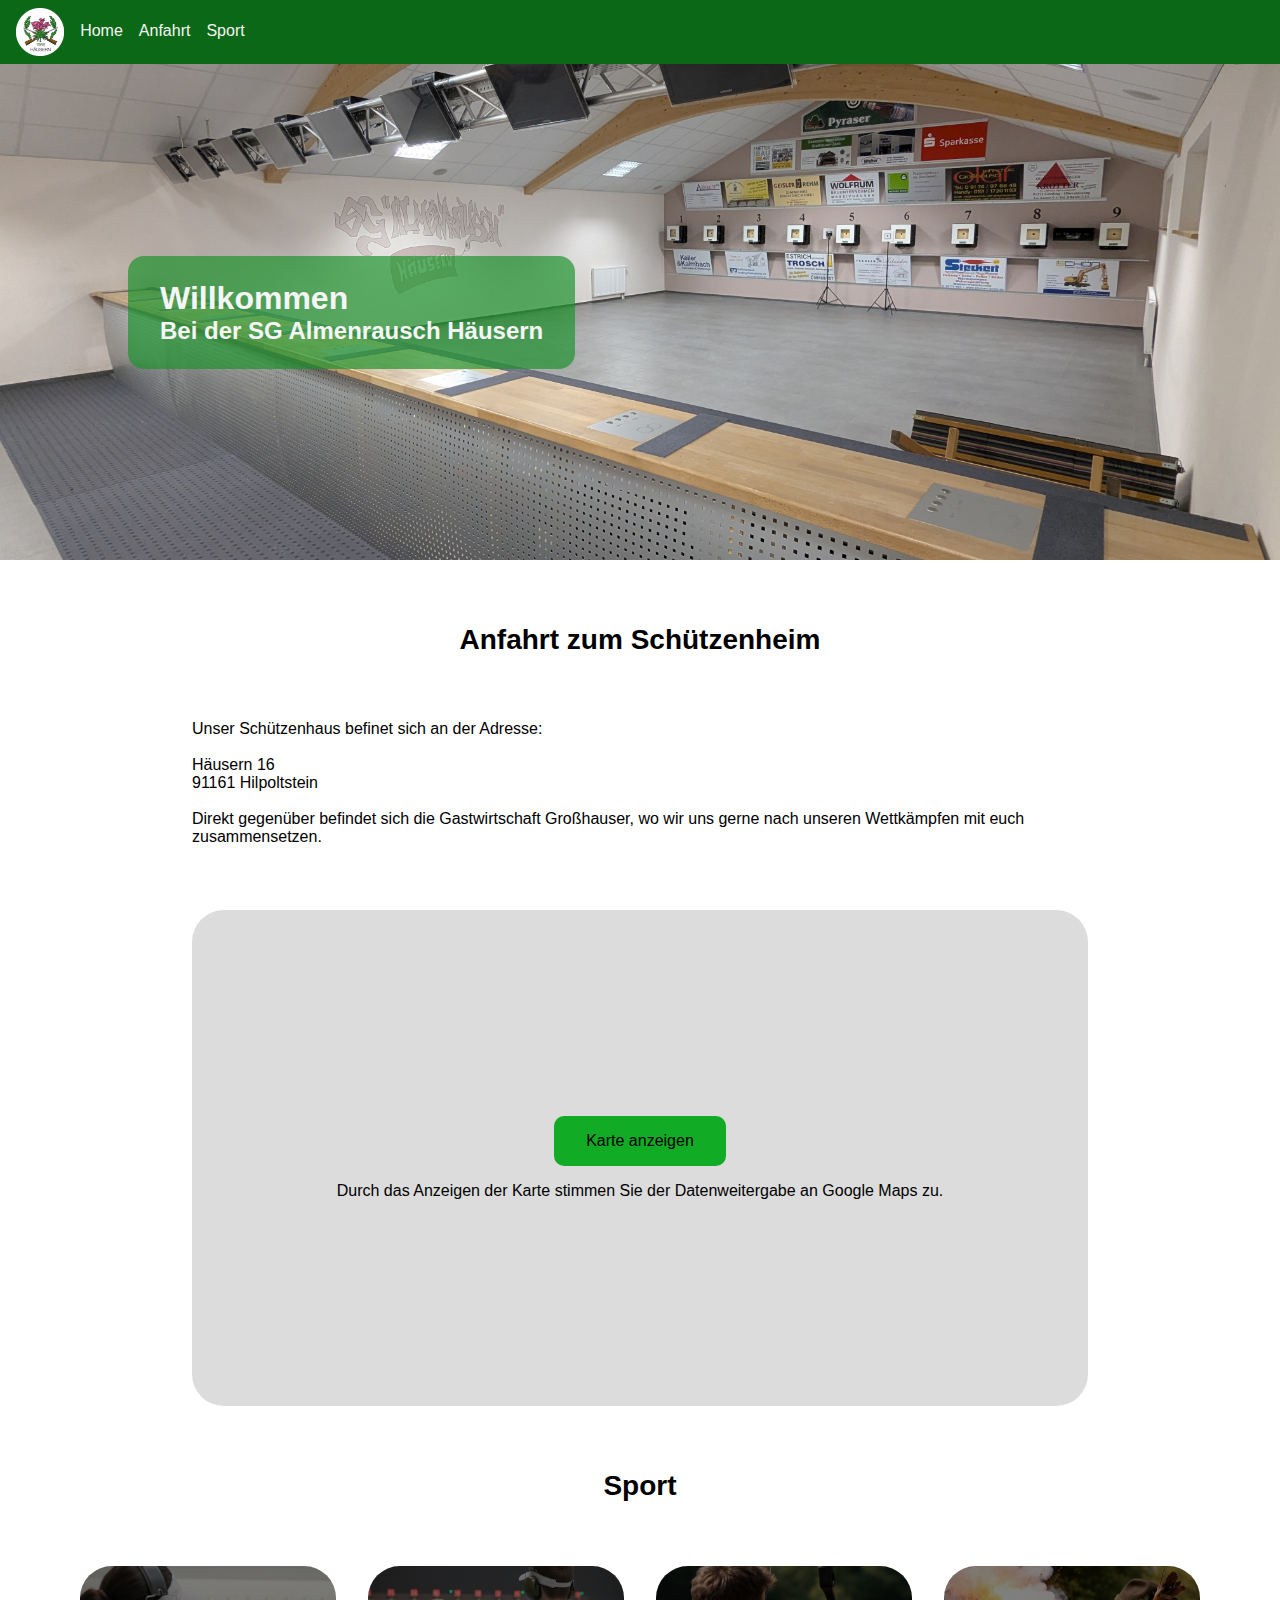
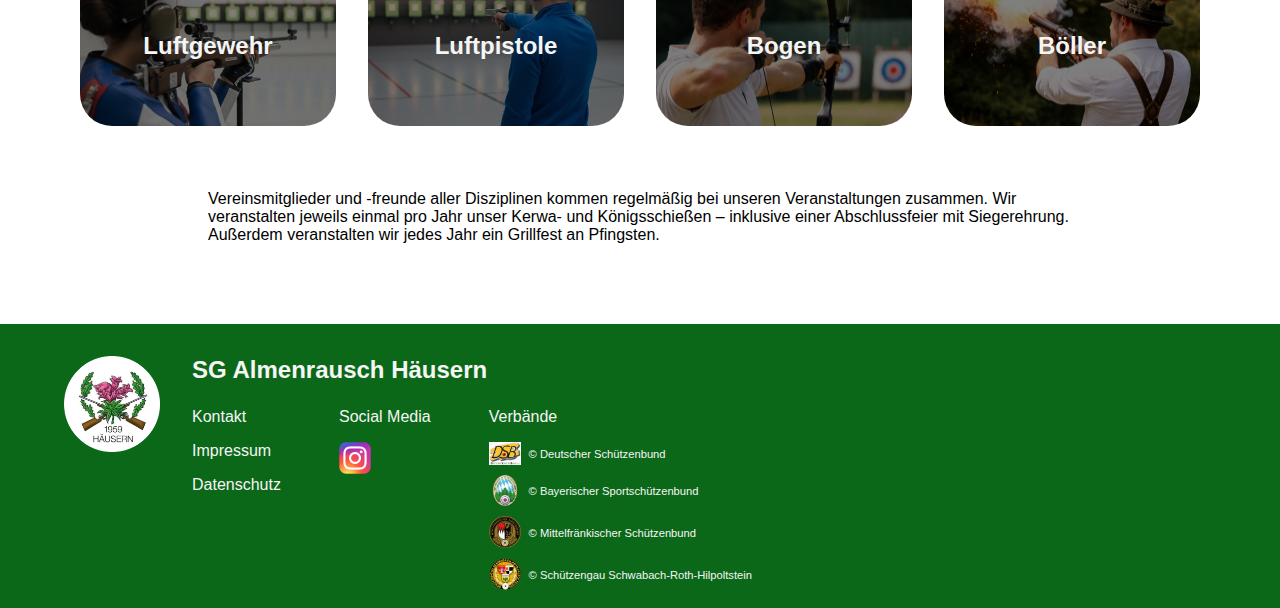
<file: index.html>
<!DOCTYPE html>
<html lang="de">

<head>
    <meta charset="UTF-8">
    <meta name="viewport" content="width=device-width, initial-scale=1.0">
    <title>SG Almenrausch Häusern</title>
    <link rel="stylesheet" href="/index.css" type="text/css">
    <link rel="icon" href="/img/sg-logo.png" type="image/png">
    <script src="/index.js"></script>
</head>

<body>
    <header>
        <nav>
            <div class="navbar">
                <div class="nav-div-img">
                    <a href="/index.html">
                        <img src="img/sg-logo.png" alt="Vereinswappen">
                    </a>
                </div>
                <div class="nav-div">
                    <a href="/index.html">
                        Home
                    </a>
                </div>
                <div class="nav-div">
                    <a href="/index.html#anfahrt">
                        Anfahrt
                    </a>
                </div>
                <div class="nav-div">
                    <a href="/index.html#sport">
                        Sport
                    </a>
                </div>
            </div>
        </nav>
    </header>


    <main>
        <div class="blank-div"></div>
        <section class="hero-section">
            <div class="hero-div">
                <div class="text-div">
                    <h1>Willkommen</h1>
                    <h3>Bei der SG Almenrausch Häusern</h3>
                </div>
            </div>
        </section>
        <section id="anfahrt" class="anfahrt-section">
            <h2>Anfahrt zum Schützenheim</h2>
            <div class="anfahrt-description-div">
                <p>
                    Unser Schützenhaus befinet sich an der Adresse:
                    <br><br>
                    Häusern 16 <br>
                    91161 Hilpoltstein <br>
                    <br>
                    Direkt gegenüber befindet sich die Gastwirtschaft Großhauser, wo wir uns gerne nach unseren
                    Wettkämpfen mit euch zusammensetzen.

                </p>
            </div>
            <div id="anfahrt-div" class="anfahrt-div">
                <button type="button" onclick="showMap()">
                    Karte anzeigen
                </button>
                <p>Durch das Anzeigen der Karte stimmen Sie der Datenweitergabe an Google Maps zu.</p>
            </div>
        </section>
        <section id="sport" class="sport-section">
            <div>
                <h2>Sport</h2>
            </div>
            <div class="sport-div">
                <button type="button" onclick="showDescription('lg-description')">
                    <div class="disziplin-div" id="luge-div">
                        <h3>Luftgewehr</h3>
                    </div>
                </button>
                <button type="button" onclick="showDescription('lp-description')">
                    <div class="disziplin-div" id="lupi-div">
                        <h3>Luftpistole</h3>
                    </div>
                </button>
                <button type="button" onclick="showDescription('bogen-description')">
                    <div class="disziplin-div" id="bogen-div">
                        <h3>Bogen</h3>
                    </div>
                </button>
                <button type="button" onclick="showDescription('boeller-description')">
                    <div class="disziplin-div" id="boeller-div">
                        <h3>Böller</h3>
                    </div>
                </button>
            </div>
            <div class="description-div" id="description-div">
                <div id="lg-description">
                    <h3>Luftgewehr</h3>
                    <p>
                        Unter allen Disziplinen ist das Luftgewehr bei uns die beliebteste, bezogen auf die Anzahl der
                        aktiven Schützen.
                        Aktuell nehmen wir mit 5 Mannschaften am aktiven Ligabetrieb teil - und das oft erfolgreich.
                        Die Ergebnisse könnt ihr auf der offiziellen Ergebnisseite des Gaus im <a
                            href="https://www.rwk-onlinemelder.de/online/listen/110">RWK-Onlinemelder (externer
                            Link)</a> einsehen.
                        Zusätzlich findet ihr die Ergebnisse wöchentlich aktuell auf unserer Instagram-Seite in der
                        Story!
                        <br><br>
                        Das Training für Luftgewehr und Luftpistole findet mittwochs ab 18 Uhr bei uns im Schützenhaus
                        statt.
                        Bei Interesse könnt ihr uns gerne kontaktieren und zu einem Probetraining vorbeikommen.
                        Bitte gebt uns vorher Bescheid, damit wir euch bestmöglich mit unserer Expertise dabei begleiten
                        können.
                        <br><br>
                        <a href="/kontakt.html">Kontakt</a>
                    </p>
                </div>
                <div id="lp-description">
                    <h3>Luftpistole</h3>
                    <p>
                        Die Luftpistole erfreut sich bei uns großer Beliebtheit aufgrund der reduzierten Ausrüstung, der
                        schnelleren Vorbereitungszeit und der größeren Zielfläche, verglichen mit dem
                        Luftgewehrschießen.
                        Aktuell stellen wir eine Mannschaft im aktiven Ligabetrieb.
                        Die Ergebnisse könnt ihr auf der offiziellen Ergebnisseite des Gaus im <a
                            href="https://www.rwk-onlinemelder.de/online/listen/110">RWK-Onlinemelder (externer
                            Link)</a> einsehen.
                        Zusätzlich findet ihr die Ergebnisse wöchentlich aktuell auf unserer Instagram-Seite in der
                        Story!
                        <br><br>
                        Das Training für Luftgewehr und Luftpistole findet mittwochs ab 18 Uhr bei uns im Schützenhaus
                        statt.
                        Bei Interesse könnt ihr uns gerne kontaktieren und zu einem Probetraining vorbeikommen.
                        Bitte gebt uns vorher Bescheid, damit wir euch bestmöglich mit unserer Expertise dabei begleiten
                        können.
                        <br><br>
                        <a href="/kontakt.html">Kontakt</a>
                    </p>
                </div>
                <div id="bogen-description">
                    <h3>Bogen</h3>
                    <p>
                        Im Gegensatz zu den Pressluft-Disziplinen, kennzeichnet sich das Bogenschießen durch eine höhere
                        Herausforderung an den Körper, da die Energie für den Schuss selbst aufgebracht werden muss.
                        Außerdem wird in der Regel über längere Distanzen geschossen und bei schönem Wetter an der
                        frischen Luft.
                        Bei uns in Verein können wir Recurve- und Blankbogenschießen anbieten.
                        <br><br>
                        Das Training findet bei uns unregelmäßig nach Absprache, meist am Samstag Nachmittag gegen 15
                        Uhr statt.
                        Bei Interesse könnt ihr uns gerne kontaktieren und zu einem Probetraining vorbeikommen.
                        Bitte gebt uns vorher Bescheid, damit wir euch bestmöglich mit unserer Expertise dabei begleiten
                        können.
                        <br><br>
                        <a href="/kontakt.html">Kontakt</a>
                    </p>
                </div>
                <div id="boeller-description">
                    <h3>Böller</h3>
                    <p>
                        Beim Böllerschießen geht es weniger um das Zielen und Treffen als vielmehr um die Freude am
                        Schuss und um die Geselligkeit.
                        Unsere Böllergruppe ist mehrmals pro Jahr bei vereinsübergreifenden Böllertreffen zu Gast und
                        übernimmt zudem die standesgemäße Untermalung unserer vereinsinternen Feiern.
                        <br><br>
                        Bei Interesse am Böllern könnt ihr uns gerne kontaktieren.
                        <br><br>
                        <a href="/kontakt.html">Kontakt</a>
                    </p>
                </div>
                <div id="general-description">
                    <p>
                        Vereinsmitglieder und -freunde aller Disziplinen kommen regelmäßig bei unseren Veranstaltungen
                        zusammen.
                        Wir veranstalten jeweils einmal pro Jahr unser Kerwa- und Königsschießen – inklusive einer
                        Abschlussfeier mit Siegerehrung.
                        Außerdem veranstalten wir jedes Jahr ein Grillfest an Pfingsten.
                    </p>
                </div>
            </div>
        </section>
    </main>


    <footer>
        <div class="footer-container">
            <div class="logo-div">
                <a href="#">
                    <img src="/img/sg-logo.png" alt="Logo">
                </a>
            </div>
            <div class="footer-main-div">

                <h3>SG Almenrausch Häusern</h3>
                <div class="footer-sub-div">
                    <div class="list-div">
                        <ul>
                            <li><a href="/kontakt.html">Kontakt</a></li>
                            <li><a href="/impressum.html">Impressum</a></li>
                            <li><a href="/datenschutz.html">Datenschutz</a></li>
                        </ul>
                    </div>
                    <div class="link-div">
                        <div>
                            <p>Social Media</p>
                        </div>
                        <a href="https://www.instagram.com/sg.haeusern.e.v/">
                            <img src="/img/Instagram_logo.svg.png" alt="Logo Insta">
                        </a>
                    </div>
                    <div class="verbaende-div">
                        <div>
                            <p>Verbände</p>
                        </div>
                        <div class="verbaende-sub-div">
                            <div>
                                <a href="https://www.dsb.de/">
                                    <img src="/img/Logo DSB 3D-FrutilightC.jpg" alt="Logo DSB">
                                </a>
                                © Deutscher Schützenbund
                            </div>
                            <div>
                                <a href="https://www.bssb.de/">
                                    <img src="/img/logo_bssb-2.jpg" alt="Logo BSSB">
                                </a>
                                © Bayerischer Sportschützenbund
                            </div>
                            <div>
                                <a href="https://www.bssb-msb.de/">
                                    <img src="/img/logo-msb.jpg" alt="Logo MSB">
                                </a>
                                © Mittelfränkischer Schützenbund
                            </div>
                            <div>
                                <a href="https://gau-srh.de/">
                                    <img src="/img/Wappen_gau_srh.jpg" alt="Logo GAU SRH">
                                </a>
                                © Schützengau Schwabach-Roth-Hilpoltstein
                            </div>
                        </div>
                    </div>
                </div>
            </div>
        </div>
    </footer>
</body>

</html>
</file>
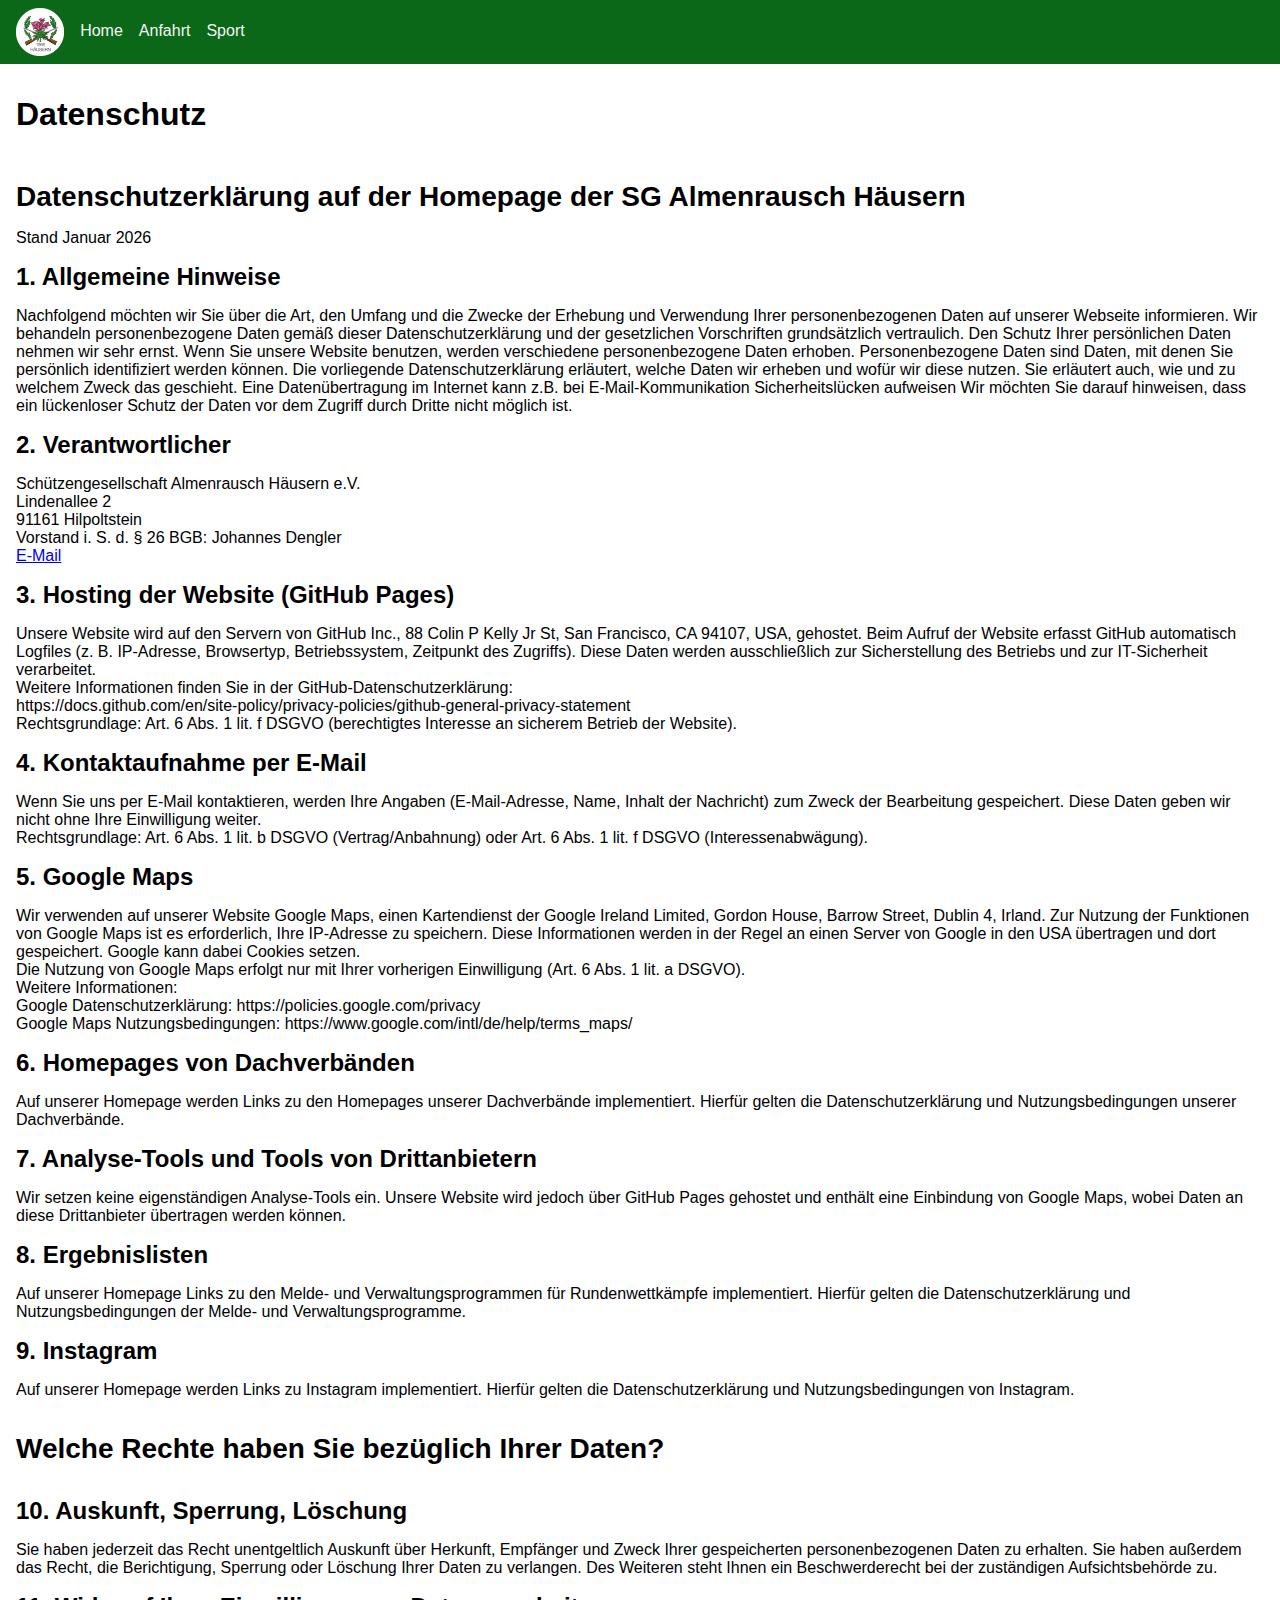
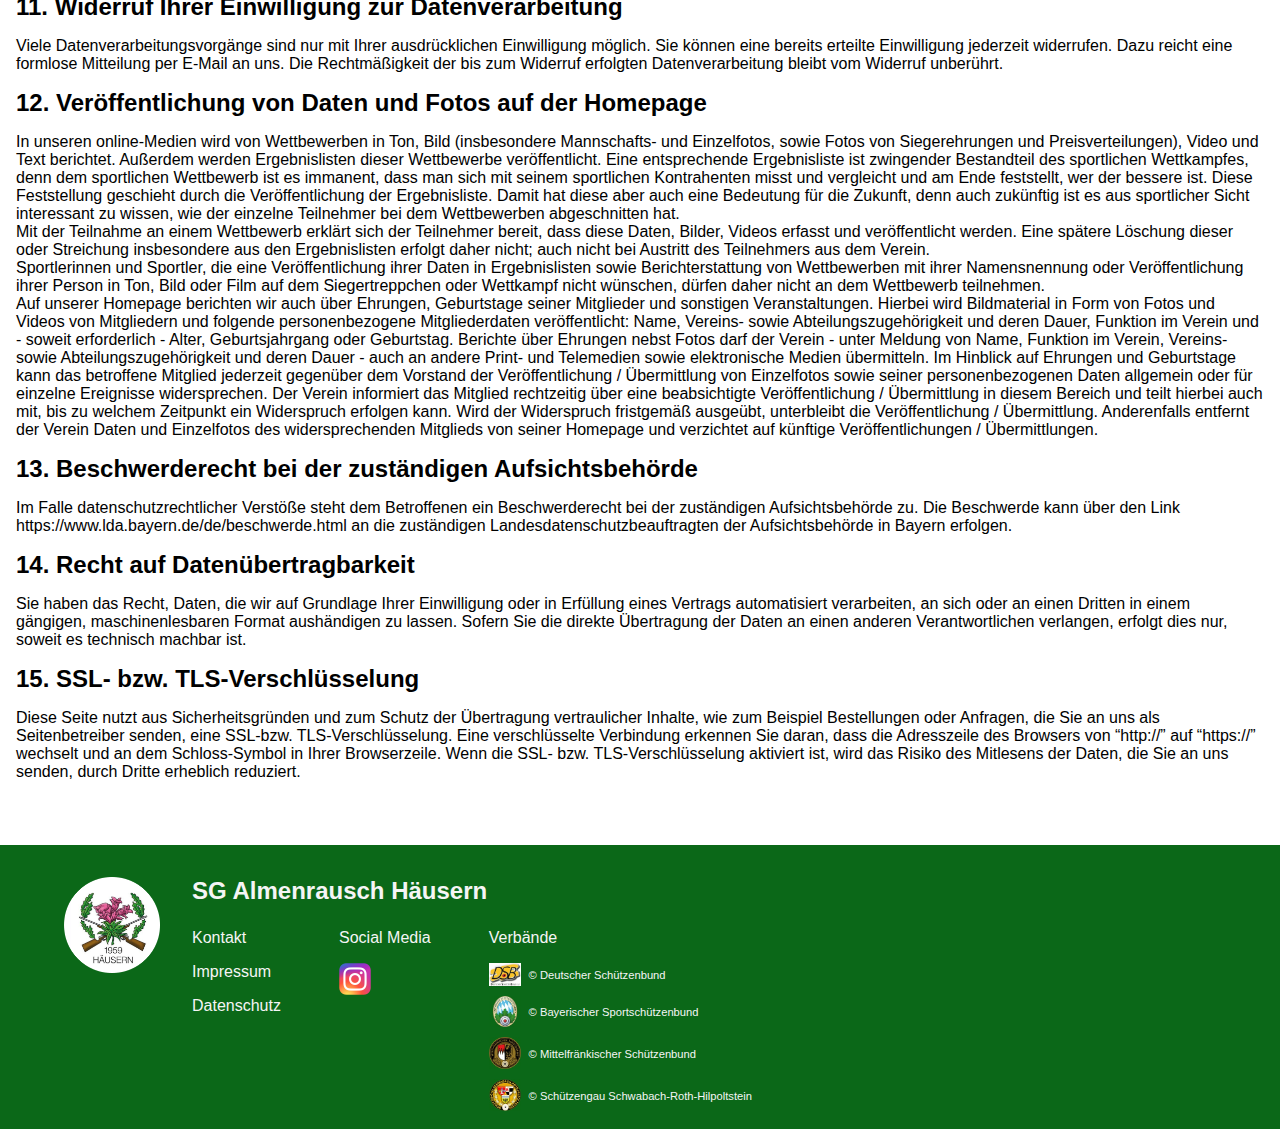
<file: datenschutz.html>
<!DOCTYPE html>
<html lang="de">

<head>
    <meta charset="UTF-8">
    <meta name="viewport" content="width=device-width, initial-scale=1.0">
    <title>SG Almenrausch Häusern</title>
    <link rel="stylesheet" href="./datenschutz.css" type="text/css">
    <link rel="icon" href="./img/sg-logo.png" type="image/png">
</head>

<body>
    <div class="site-wrapper">
        <header>
            <nav>
                <div class="navbar">
                    <div class="nav-div-img">
                        <a href="/index.html">
                            <img src="img/sg-logo.png" alt="Vereinswappen">
                        </a>
                    </div>
                    <div class="nav-div">
                        <a href="/index.html">
                            Home
                        </a>
                    </div>
                    <div class="nav-div">
                        <a href="/index.html#anfahrt">
                            Anfahrt
                        </a>
                    </div>
                    <div class="nav-div">
                        <a href="/index.html#sport">
                            Sport
                        </a>
                    </div>
                </div>
            </nav>
        </header>
        <main>
            <div class="blank-div"></div>
            <section class="main-section">
                <div class="main-container">
                    <h1>Datenschutz</h1>
                    <h2>Datenschutzerklärung auf der Homepage der SG Almenrausch Häusern</h2>
                    Stand Januar 2026
                    <p>
                    <h3>1. Allgemeine Hinweise</h3>

                    Nachfolgend möchten wir Sie über die Art, den Umfang und die Zwecke der Erhebung und Verwendung
                    Ihrer
                    personenbezogenen Daten auf unserer Webseite informieren. Wir behandeln personenbezogene Daten gemäß
                    dieser Datenschutzerklärung und der gesetzlichen Vorschriften grundsätzlich vertraulich. Den Schutz
                    Ihrer
                    persönlichen Daten nehmen wir sehr ernst. Wenn Sie unsere Website benutzen, werden verschiedene
                    personenbezogene
                    Daten erhoben. Personenbezogene Daten sind Daten, mit denen Sie persönlich identifiziert werden
                    können. Die
                    vorliegende Datenschutzerklärung erläutert, welche Daten wir erheben und wofür wir diese nutzen. Sie
                    erläutert
                    auch, wie und zu welchem Zweck das geschieht. Eine Datenübertragung im Internet kann z.B. bei
                    E-Mail-Kommunikation
                    Sicherheitslücken aufweisen Wir möchten Sie darauf hinweisen, dass ein lückenloser Schutz der Daten
                    vor dem Zugriff
                    durch Dritte nicht möglich ist.


                    <h3>2. Verantwortlicher</h3>

                    Schützengesellschaft Almenrausch Häusern e.V. <br>
                    Lindenallee 2 <br>
                    91161 Hilpoltstein <br>
                    Vorstand i. S. d. § 26 BGB: Johannes Dengler <br>
                    <a href="mailto:info@sg-haeusern.de">E-Mail</a>

                    <h3>3. Hosting der Website (GitHub Pages)</h3>

                    Unsere Website wird auf den Servern von GitHub Inc., 88 Colin P Kelly Jr St, San Francisco, CA
                    94107, USA, gehostet.
                    Beim Aufruf der Website erfasst GitHub automatisch Logfiles (z. B. IP-Adresse, Browsertyp,
                    Betriebssystem, Zeitpunkt des Zugriffs). Diese Daten werden ausschließlich zur Sicherstellung
                    des Betriebs und zur IT-Sicherheit verarbeitet. <br>

                    Weitere Informationen finden Sie in der GitHub-Datenschutzerklärung: <br>
                    https://docs.github.com/en/site-policy/privacy-policies/github-general-privacy-statement <br>

                    Rechtsgrundlage: Art. 6 Abs. 1 lit. f DSGVO (berechtigtes Interesse an sicherem Betrieb der
                    Website). <br>

                    <h3>4. Kontaktaufnahme per E-Mail</h3>

                    Wenn Sie uns per E-Mail kontaktieren, werden Ihre Angaben (E-Mail-Adresse, Name, Inhalt der
                    Nachricht) zum Zweck der Bearbeitung gespeichert. Diese Daten geben wir nicht ohne Ihre
                    Einwilligung weiter. <br>
                    Rechtsgrundlage: Art. 6 Abs. 1 lit. b DSGVO (Vertrag/Anbahnung) oder Art. 6 Abs. 1 lit. f DSGVO
                    (Interessenabwägung). <br>

                    <h3>5. Google Maps</h3>

                    Wir verwenden auf unserer Website Google Maps, einen Kartendienst der Google Ireland Limited,
                    Gordon House, Barrow Street, Dublin 4, Irland.
                    Zur Nutzung der Funktionen von Google Maps ist es erforderlich, Ihre IP-Adresse zu speichern.
                    Diese Informationen werden in der Regel an einen Server von Google in den USA übertragen und
                    dort gespeichert. Google kann dabei Cookies setzen. <br>

                    Die Nutzung von Google Maps erfolgt nur mit Ihrer vorherigen Einwilligung (Art. 6 Abs. 1 lit. a
                    DSGVO). <br>

                    Weitere Informationen: <br>
                    Google Datenschutzerklärung: https://policies.google.com/privacy <br>
                    Google Maps Nutzungsbedingungen: https://www.google.com/intl/de/help/terms_maps/ <br>

                    <h3>6. Homepages von Dachverbänden</h3>
                    Auf unserer Homepage werden Links zu den Homepages unserer Dachverbände implementiert. Hierfür
                    gelten
                    die Datenschutzerklärung und Nutzungsbedingungen unserer Dachverbände.

                    <h3>7. Analyse-Tools und Tools von Drittanbietern</h3>
                    Wir setzen keine eigenständigen Analyse-Tools ein. Unsere Website wird jedoch über GitHub Pages
                    gehostet
                    und enthält eine Einbindung von Google Maps, wobei Daten an diese Drittanbieter übertragen werden
                    können.

                    <h3>8. Ergebnislisten</h3>
                    Auf unserer Homepage Links zu den Melde- und Verwaltungsprogrammen für Rundenwettkämpfe
                    implementiert.
                    Hierfür gelten die Datenschutzerklärung und Nutzungsbedingungen der Melde- und Verwaltungsprogramme.

                    <h3>9. Instagram</h3>
                    Auf unserer Homepage werden Links zu Instagram implementiert. Hierfür gelten die
                    Datenschutzerklärung
                    und Nutzungsbedingungen von Instagram. <br><br>

                    <h2>Welche Rechte haben Sie bezüglich Ihrer Daten?</h2>

                    <h3>10. Auskunft, Sperrung, Löschung</h3>
                    Sie haben jederzeit das Recht unentgeltlich Auskunft über Herkunft, Empfänger und Zweck Ihrer
                    gespeicherten personenbezogenen Daten zu erhalten. Sie haben außerdem das Recht, die Berichtigung,
                    Sperrung oder Löschung Ihrer Daten zu verlangen. Des Weiteren steht Ihnen ein Beschwerderecht bei
                    der zuständigen Aufsichtsbehörde zu.

                    <h3>11. Widerruf Ihrer Einwilligung zur Datenverarbeitung</h3>
                    Viele Datenverarbeitungsvorgänge sind nur mit
                    Ihrer ausdrücklichen Einwilligung möglich. Sie können eine bereits erteilte Einwilligung jederzeit
                    widerrufen. Dazu reicht eine formlose Mitteilung per E-Mail an uns. Die Rechtmäßigkeit der bis zum
                    Widerruf erfolgten Datenverarbeitung bleibt vom Widerruf unberührt.

                    <h3>12. Veröffentlichung von Daten und Fotos auf der Homepage</h3>

                    In unseren online-Medien wird von Wettbewerben in Ton, Bild (insbesondere Mannschafts- und
                    Einzelfotos, sowie Fotos von Siegerehrungen und Preisverteilungen), Video und Text berichtet.
                    Außerdem werden Ergebnislisten dieser Wettbewerbe veröffentlicht. Eine entsprechende Ergebnisliste
                    ist zwingender Bestandteil des sportlichen Wettkampfes, denn dem sportlichen Wettbewerb ist es
                    immanent, dass man sich mit seinem sportlichen Kontrahenten misst und vergleicht und am Ende
                    feststellt, wer der bessere ist. Diese Feststellung geschieht durch die Veröffentlichung der
                    Ergebnisliste. Damit hat diese aber auch eine Bedeutung für die Zukunft, denn auch zukünftig ist es
                    aus sportlicher Sicht interessant zu wissen, wie der einzelne Teilnehmer bei dem Wettbewerben
                    abgeschnitten hat. <br>

                    Mit der Teilnahme an einem Wettbewerb erklärt sich der Teilnehmer bereit, dass diese Daten, Bilder,
                    Videos erfasst und veröffentlicht werden. Eine spätere Löschung dieser oder Streichung insbesondere
                    aus den Ergebnislisten erfolgt daher nicht; auch nicht bei Austritt des Teilnehmers aus dem Verein.
                    <br>

                    Sportlerinnen und Sportler, die eine Veröffentlichung ihrer Daten in Ergebnislisten sowie
                    Berichterstattung von Wettbewerben mit ihrer Namensnennung oder Veröffentlichung ihrer Person in
                    Ton, Bild oder Film auf dem Siegertreppchen oder Wettkampf nicht wünschen, dürfen daher nicht an dem
                    Wettbewerb teilnehmen. <br>

                    Auf unserer Homepage berichten wir auch über Ehrungen, Geburtstage seiner Mitglieder und sonstigen
                    Veranstaltungen. Hierbei wird Bildmaterial in Form von Fotos und Videos von Mitgliedern und folgende
                    personenbezogene Mitgliederdaten veröffentlicht: Name, Vereins- sowie Abteilungszugehörigkeit und
                    deren Dauer, Funktion im Verein und - soweit erforderlich - Alter, Geburtsjahrgang oder Geburtstag.
                    Berichte über Ehrungen nebst Fotos darf der Verein - unter Meldung von Name, Funktion im Verein,
                    Vereins- sowie Abteilungszugehörigkeit und deren Dauer - auch an andere Print- und Telemedien sowie
                    elektronische Medien übermitteln. Im Hinblick auf Ehrungen und Geburtstage kann das betroffene
                    Mitglied jederzeit gegenüber dem Vorstand der Veröffentlichung / Übermittlung von Einzelfotos sowie
                    seiner personenbezogenen Daten allgemein oder für einzelne Ereignisse widersprechen. Der Verein
                    informiert das Mitglied rechtzeitig über eine beabsichtigte Veröffentlichung / Übermittlung in
                    diesem Bereich und teilt hierbei auch mit, bis zu welchem Zeitpunkt ein Widerspruch erfolgen kann.
                    Wird der Widerspruch fristgemäß ausgeübt, unterbleibt die Veröffentlichung / Übermittlung.
                    Anderenfalls entfernt der Verein Daten und Einzelfotos des widersprechenden Mitglieds von seiner
                    Homepage und verzichtet auf künftige Veröffentlichungen / Übermittlungen.

                    <h3>13. Beschwerderecht bei der zuständigen Aufsichtsbehörde</h3>
                    Im Falle datenschutzrechtlicher Verstöße steht dem Betroffenen ein Beschwerderecht bei der
                    zuständigen Aufsichtsbehörde zu. Die Beschwerde kann über den Link
                    https://www.lda.bayern.de/de/beschwerde.html an die zuständigen Landesdatenschutzbeauftragten der
                    Aufsichtsbehörde in Bayern erfolgen.

                    <h3>14. Recht auf Datenübertragbarkeit</h3>
                    Sie haben das Recht, Daten, die wir auf Grundlage Ihrer Einwilligung oder in Erfüllung eines
                    Vertrags automatisiert verarbeiten, an sich oder an einen Dritten in einem gängigen,
                    maschinenlesbaren Format aushändigen zu lassen. Sofern Sie die direkte Übertragung der Daten an
                    einen anderen Verantwortlichen verlangen, erfolgt dies nur, soweit es technisch machbar ist.

                    <h3>15. SSL- bzw. TLS-Verschlüsselung</h3>
                    Diese Seite nutzt aus Sicherheitsgründen und zum Schutz der Übertragung vertraulicher Inhalte, wie
                    zum Beispiel Bestellungen oder Anfragen, die Sie an uns als Seitenbetreiber senden, eine SSL-bzw.
                    TLS-Verschlüsselung. Eine verschlüsselte Verbindung erkennen Sie daran, dass die Adresszeile des
                    Browsers von “http://” auf “https://” wechselt und an dem Schloss-Symbol in Ihrer Browserzeile. Wenn
                    die SSL- bzw. TLS-Verschlüsselung aktiviert ist, wird das Risiko des Mitlesens der Daten, die Sie an 
                    uns senden, durch Dritte erheblich reduziert.

                    </p>
                </div>
            </section>
        </main>
    </div>
    <footer>
        <div class="footer-container">
            <div class="logo-div">
                <a href="#">
                    <img src="/img/sg-logo.png" alt="Logo">
                </a>
            </div>
            <div class="footer-main-div">

                <h3>SG Almenrausch Häusern</h3>
                <div class="footer-sub-div">
                    <div class="list-div">
                        <ul>
                            <li><a href="/kontakt.html">Kontakt</a></li>
                            <li><a href="/impressum.html">Impressum</a></li>
                            <li><a href="/datenschutz.html">Datenschutz</a></li>
                        </ul>
                    </div>
                    <div class="link-div">
                        <div>
                            <p>Social Media</p>
                        </div>
                        <a href="https://www.instagram.com/sg.haeusern.e.v/">
                            <img src="/img/Instagram_logo.svg.png" alt="Logo Insta">
                        </a>
                    </div>
                    <div class="verbaende-div">
                        <div>
                            <p>Verbände</p>
                        </div>
                        <div class="verbaende-sub-div">
                            <div>
                                <a href="https://www.dsb.de/">
                                    <img src="/img/Logo DSB 3D-FrutilightC.jpg" alt="Logo DSB">
                                </a>
                                © Deutscher Schützenbund
                            </div>
                            <div>
                                <a href="https://www.bssb.de/">
                                    <img src="/img/logo_bssb-2.jpg" alt="Logo BSSB">
                                </a>
                                © Bayerischer Sportschützenbund
                            </div>
                            <div>
                                <a href="https://www.bssb-msb.de/">
                                    <img src="/img/logo-msb.jpg" alt="Logo MSB">
                                </a>
                                © Mittelfränkischer Schützenbund
                            </div>
                            <div>
                                <a href="https://gau-srh.de/">
                                    <img src="/img/Wappen_gau_srh.jpg" alt="Logo GAU SRH">
                                </a>
                                © Schützengau Schwabach-Roth-Hilpoltstein
                            </div>
                        </div>
                    </div>
                </div>
            </div>
        </div>
    </footer>
</body>

</html>
</file>
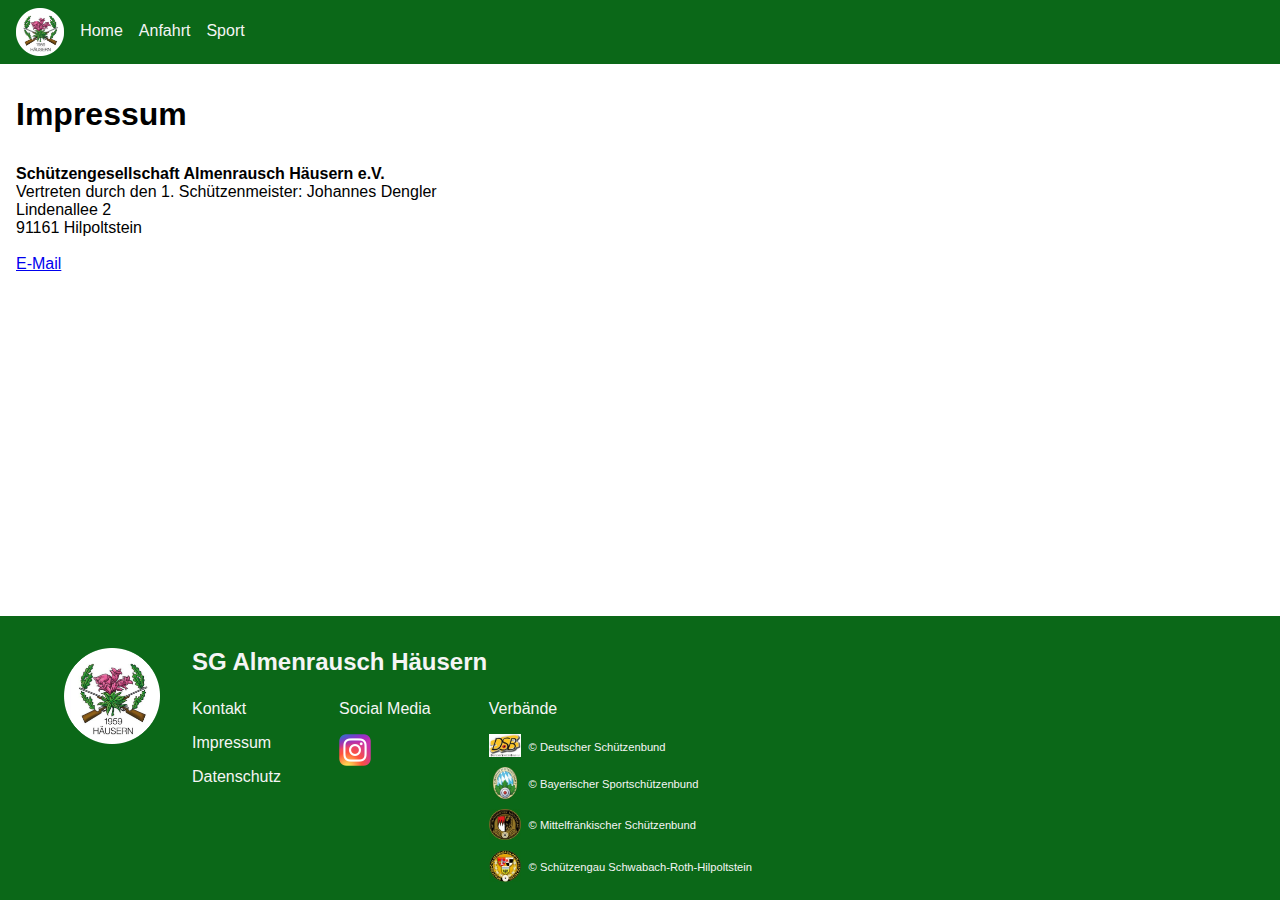
<file: impressum.html>
<!DOCTYPE html>
<html lang="de">

<head>
    <meta charset="UTF-8">
    <meta name="viewport" content="width=device-width, initial-scale=1.0">
    <title>SG Almenrausch Häusern</title>
    <link rel="stylesheet" href="./impressum.css" type="text/css">
    <link rel="icon" href="./img/sg-logo.png" type="image/png">
</head>

<body>
    <div class="site-wrapper">
        <header>
            <nav>
                <div class="navbar">
                    <div class="nav-div-img">
                        <a href="/index.html">
                            <img src="img/sg-logo.png" alt="Vereinswappen">
                        </a>
                    </div>
                    <div class="nav-div">
                        <a href="/index.html">
                            Home
                        </a>
                    </div>
                    <div class="nav-div">
                        <a href="/index.html#anfahrt">
                            Anfahrt
                        </a>
                    </div>
                    <div class="nav-div">
                        <a href="/index.html#sport">
                            Sport
                        </a>
                    </div>
                </div>
            </nav>
        </header>
        <main>
            <div class="blank-div"></div>
            <section class="main-section">
                <div class="main-container">
                    <h1>Impressum</h1>
                    <h4>Schützengesellschaft Almenrausch Häusern e.V.</h4>
                    <p>Vertreten durch den 1. Schützenmeister: Johannes Dengler</p>
                    <p>Lindenallee 2</p>
                    <p>91161 Hilpoltstein</p>
                    <p>
                        <br>
                        
                    </p>
                    <p><a href="mailto:info@sg-haeusern.de">E-Mail</a></p>
                </div>
            </section>
        </main>
    </div>
    <footer>
        <div class="footer-container">
            <div class="logo-div">
                <a href="#">
                    <img src="/img/sg-logo.png" alt="Logo">
                </a>
            </div>
            <div class="footer-main-div">

                <h3>SG Almenrausch Häusern</h3>
                <div class="footer-sub-div">
                    <div class="list-div">
                        <ul>
                            <li><a href="/kontakt.html">Kontakt</a></li>
                            <li><a href="/impressum.html">Impressum</a></li>
                            <li><a href="/datenschutz.html">Datenschutz</a></li>
                        </ul>
                    </div>
                    <div class="link-div">
                        <div>
                            <p>Social Media</p>
                        </div>
                        <a href="https://www.instagram.com/sg.haeusern.e.v/">
                            <img src="/img/Instagram_logo.svg.png" alt="Logo Insta">
                        </a>
                    </div>
                    <div class="verbaende-div">
                        <div>
                            <p>Verbände</p>
                        </div>
                        <div class="verbaende-sub-div">
                            <div>
                                <a href="https://www.dsb.de/">
                                    <img src="/img/Logo DSB 3D-FrutilightC.jpg" alt="Logo DSB">
                                </a>
                                © Deutscher Schützenbund
                            </div>
                            <div>
                                <a href="https://www.bssb.de/">
                                    <img src="/img/logo_bssb-2.jpg" alt="Logo BSSB">
                                </a>
                                © Bayerischer Sportschützenbund
                            </div>
                            <div>
                                <a href="https://www.bssb-msb.de/">
                                    <img src="/img/logo-msb.jpg" alt="Logo MSB">
                                </a>
                                © Mittelfränkischer Schützenbund
                            </div>
                            <div>
                                <a href="https://gau-srh.de/">
                                    <img src="/img/Wappen_gau_srh.jpg" alt="Logo GAU SRH">
                                </a>
                                © Schützengau Schwabach-Roth-Hilpoltstein
                            </div>
                        </div>
                    </div>
                </div>
            </div>
        </div>
    </footer>
</body>

</html>
</file>
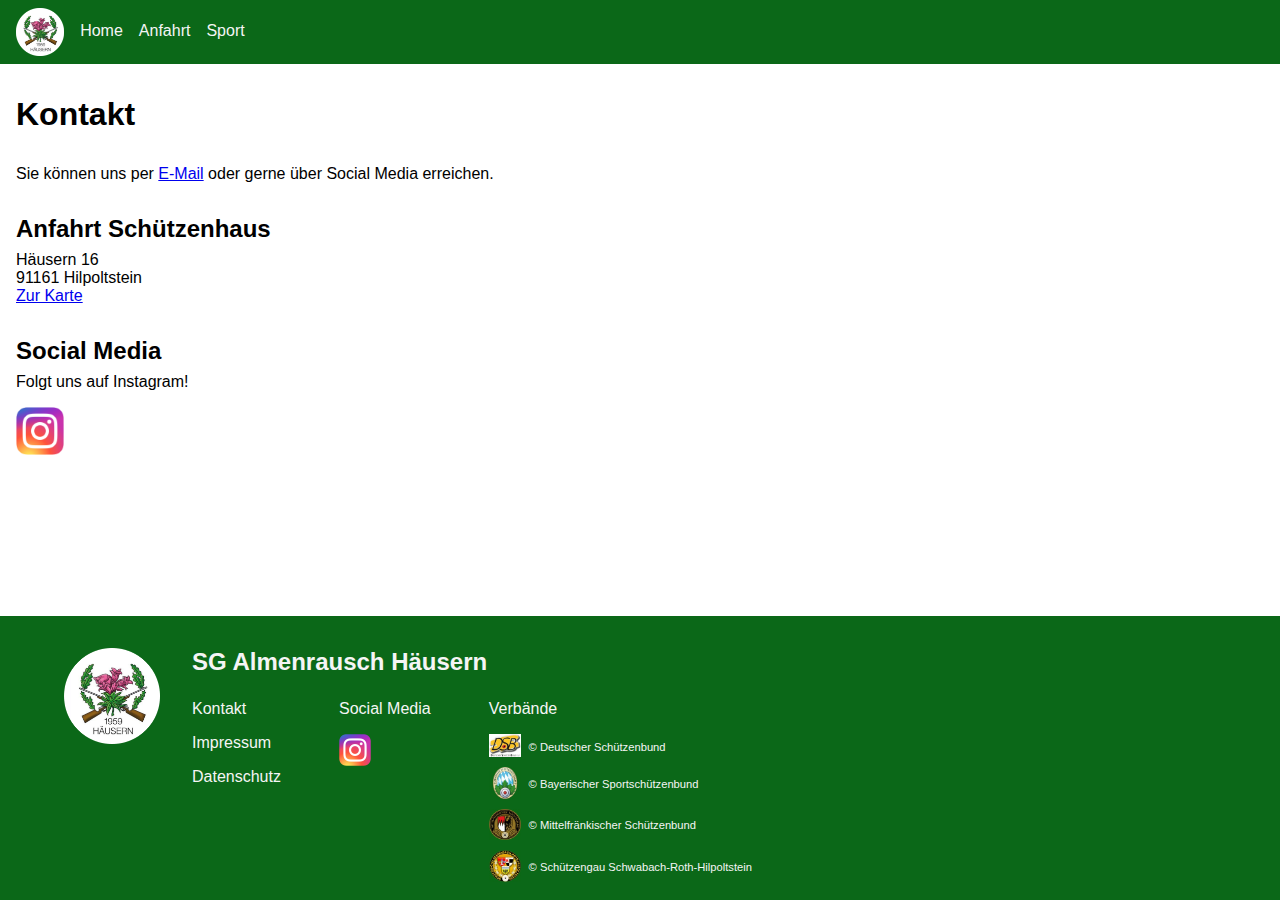
<file: kontakt.html>
<!DOCTYPE html>
<html lang="de">

<head>
    <meta charset="UTF-8">
    <meta name="viewport" content="width=device-width, initial-scale=1.0">
    <title>SG Almenrausch Häusern</title>
    <link rel="stylesheet" href="./kontakt.css" type="text/css">
    <link rel="icon" href="./img/sg-logo.png" type="image/png">
</head>

<body>
    <div class="site-wrapper">
        <header>
            <nav>
                <div class="navbar">
                    <div class="nav-div-img">
                        <a href="/index.html">
                            <img src="img/sg-logo.png" alt="Vereinswappen">
                        </a>
                    </div>
                    <div class="nav-div">
                        <a href="/index.html">
                            Home
                        </a>
                    </div>
                    <div class="nav-div">
                        <a href="/index.html#anfahrt">
                            Anfahrt
                        </a>
                    </div>
                    <div class="nav-div">
                        <a href="/index.html#sport">
                            Sport
                        </a>
                    </div>
                </div>
            </nav>
        </header>
        <main>
            <div class="blank-div"></div>
            <section class="main-section">
                <div class="main-container">
                    <h1>Kontakt</h1>
                    <p>Sie können uns per <a href="mailto:info@sg-haeusern.de">E-Mail</a> oder gerne über Social Media erreichen.</p>
                    <h3>Anfahrt Schützenhaus</h3>
                    <p>Häusern 16</p>
                    <p>91161 Hilpoltstein</p>
                    <p><a href="/index.html#anfahrt">Zur Karte</a></p>
                    <h3>Social Media</h3>
                    <p class="social-media-p">
                        Folgt uns auf Instagram!
                    </p>
                    <a href="https://www.instagram.com/sg.haeusern.e.v/">
                        <img src="/img/Instagram_logo.svg.png" alt="Logo">
                    </a>
                </div>
            </section>
        </main>
    </div>
    <footer>
        <div class="footer-container">
            <div class="logo-div">
                <a href="#">
                    <img src="/img/sg-logo.png" alt="Logo">
                </a>
            </div>
            <div class="footer-main-div">

                <h3>SG Almenrausch Häusern</h3>
                <div class="footer-sub-div">
                    <div class="list-div">
                        <ul>
                            <li><a href="/kontakt.html">Kontakt</a></li>
                            <li><a href="/impressum.html">Impressum</a></li>
                            <li><a href="/datenschutz.html">Datenschutz</a></li>
                        </ul>
                    </div>
                    <div class="link-div">
                        <div>
                            <p>Social Media</p>
                        </div>
                        <a href="https://www.instagram.com/sg.haeusern.e.v/">
                            <img src="/img/Instagram_logo.svg.png" alt="Logo Insta">
                        </a>
                    </div>
                    <div class="verbaende-div">
                        <div>
                            <p>Verbände</p>
                        </div>
                        <div class="verbaende-sub-div">
                            <div>
                                <a href="https://www.dsb.de/">
                                    <img src="/img/Logo DSB 3D-FrutilightC.jpg" alt="Logo DSB">
                                </a>
                                © Deutscher Schützenbund
                            </div>
                            <div>
                                <a href="https://www.bssb.de/">
                                    <img src="/img/logo_bssb-2.jpg" alt="Logo BSSB">
                                </a>
                                © Bayerischer Sportschützenbund
                            </div>
                            <div>
                                <a href="https://www.bssb-msb.de/">
                                    <img src="/img/logo-msb.jpg" alt="Logo MSB">
                                </a>
                                © Mittelfränkischer Schützenbund
                            </div>
                            <div>
                                <a href="https://gau-srh.de/">
                                    <img src="/img/Wappen_gau_srh.jpg" alt="Logo GAU SRH">
                                </a>
                                © Schützengau Schwabach-Roth-Hilpoltstein
                            </div>
                        </div>
                    </div>
                </div>
            </div>
        </div>
    </footer>
</body>

</html>
</file>
<file: index.css>
* {
    padding: 0;
    margin: 0;
    box-sizing: border-box;
    font-size: 1em;
}

html {
    scroll-behavior: smooth;
}

body {
    font-family: 'General Sans', -apple-system, BlinkMacSystemFont, 'Segoe UI', Roboto, 'Helvetica Neue', Arial, sans-serif;
}

h1 {
    font-size: 2em;
}

h2 {
    font-size: 1.75em;
}

h3 {
    font-size: 1.5em;
}

button {
    padding: 1em 2em;
    border: none;
    border-radius: 10px;
    background-color: #11ab26;
    cursor: pointer;

    &:hover {
        background-color: #0b6818;
    }

    &:active {
        background-color: whitesmoke;
    }
}

.navbar {
    position: fixed;
    top: 0;
    left: 0;
    z-index: 100;
    background-color: #0b6817;
    display: flex;
    align-items: center;
    justify-content: flex-start;
    height: 4em;
    width: 100%;

    .nav-div-img {
        display: flex;
        align-items: center;
        justify-content: center;
        margin: 0 0.5em 0 1em;
        padding: 0.5em 0;

        a {
            height: 3em;

            img {
                height: 100%;
            }
        }
    }

    .nav-div {
        padding: 0.5em;
        padding-bottom: 10px;
        font-size: 1em;
        display: flex;
        align-items: center;
        justify-content: center;
        border-radius: 10px;

        &:hover {
            background-color: #189228;
        }

        a {
            color: whitesmoke;
            text-decoration: none;
        }
    }
}

main {



    .blank-div {
        width: 100%;
        height: 4em;
        background-color: rgba(255, 255, 255, 0);
    }

    .hero-section {
        height: 31em;
        background-image: url('/img/staende-hinten-ww.jpg');
        background-size: cover;
        background-position: center center;
        display: flex;
        align-items: center;
        justify-content: flex-start;

        .hero-div {
            width: 100%;
            padding: 2.5em 10vw;

            .text-div {
                width: fit-content;
                background-color: #189228aa;
                color: whitesmoke;
                border-radius: 1em;
                padding: 1.5em 2em;
            }
        }
    }

    .anfahrt-section {
        display: flex;
        flex-direction: column;
        align-items: center;
        justify-content: center;
        padding: 4em 1em 2em 1em;
        gap: 4em;

        .anfahrt-description-div {
            width: min(100%, max(70vw, 25em));

        }

        .anfahrt-div {
            width: min(100%, max(70vw, 25em));
            height: min(31em, max(19em, 50vw));
            background-color: gainsboro;
            display: flex;
            flex-direction: column;
            align-items: center;
            justify-content: center;
            gap: 1em;
            padding: 2em;
            border-radius: 2em;
        }
    }

    .sport-section {
        display: flex;
        flex-direction: column;
        align-items: center;
        justify-content: center;
        padding: 2em 0;
        gap: 4em;

        .sport-div {
            display: flex;
            flex-direction: row;
            align-items: center;
            justify-content: center;
            gap: 2em;
            width: 100%;
            flex-wrap: wrap;
            text-decoration: none;

            button {
                text-decoration: none;
                color: whitesmoke;
                background-color: #00000000;
                padding: 0;

                .disziplin-div {
                    padding: 1em;
                    width: max(10em, 20vw);
                    height: max(10em, 12vw);
                    display: flex;
                    flex-direction: column;
                    align-items: center;
                    justify-content: center;
                    border-radius: 2em;

                    transition: transform 0.3s ease-in-out, box-shadow 0.3s ease-in-out;
                    position: relative;
                    z-index: 1;

                    &:hover {
                        transform: scale(1.05);
                        box-shadow: 0 8px 16px rgba(0, 0, 0, 0.2);
                        z-index: 10;
                    }
                }

                #luge-div {
                    background-image: linear-gradient(rgba(0, 0, 0, 0.5), rgba(0, 0, 0, 0.5)), url('/img/LG.jpg');
                    background-size: cover;
                    background-position: center;
                }

                #lupi-div {
                    background-image: linear-gradient(rgba(0, 0, 0, 0.5), rgba(0, 0, 0, 0.5)), url('/img/LP.jpg');
                    background-size: cover;
                    background-position: center;
                }

                #bogen-div {
                    background-image: linear-gradient(rgba(0, 0, 0, 0.5), rgba(0, 0, 0, 0.5)), url('/img/Bogen.jpg');
                    background-size: cover;
                    background-position-y: 30%;
                }

                #boeller-div {
                    background-image: linear-gradient(rgba(0, 0, 0, 0.5), rgba(0, 0, 0, 0.5)), url('/img/Boeller.jpg');
                    background-size: cover;
                    background-position-y: 30%;
                }
            }
        }

        .description-div {
            width: min(100vw, max(70vw, 25em));
            padding: 0 1em;

            div {
                width: 100%;
                display: none;
                margin: 0 0 1em 0;

                h3 {
                    margin-bottom: 1em;
                }
            }

            #general-description {
                display: block;
            }
        }
    }
}

.footer-container {
    margin-top: 2em;
    background-color: #0b6818;
    display: flex;
    flex-wrap: wrap;
    flex-direction: row;
    align-items: top;
    justify-content: flex-start;
    height: fit-content;
    width: 100%;
    padding: 2em 4em 1em 4em;
    color: whitesmoke;

    .logo-div {
        padding: 0 2em 2em 0;

        img {
            width: 6em;
        }
    }

    .footer-main-div {
        display: flex;
        flex-direction: column;
        width: min(100%, 35em);

        h3 {
            margin-bottom: 1em;
        }

        .footer-sub-div {
            display: flex;
            flex-direction: row;
            justify-content: space-between;
            flex-wrap: wrap;

            .list-div {
                ul {
                    list-style: none;

                    li {
                        margin-bottom: 1em;
                        a {
                            text-decoration: none;
                            color: whitesmoke;

                        }
                    }

                    /*li:not(:last-child) {
                        margin-bottom: 1em;
                    }*/
                }
            }

            .link-div {
                color: whitesmoke;
                display: flex;
                flex-direction: column;
                justify-content: start;

                p {
                    margin-bottom: 1em;
                }

                a {
                    img {
                        width: 2em;
                    }
                }
            }

            .verbaende-div {
                color: whitesmoke;
                display: flex;
                flex-direction: column;
                justify-content: start;

                div {
                    p {
                        font-size: 1em;
                        margin-bottom: 1em;
                    }
                }

                .verbaende-sub-div {
                    display: flex;
                    flex-direction: column;
                    justify-content: start;
                    

                    div {
                        display: flex;
                        flex-direction: row;
                        justify-content: start;
                        align-items: center;
                        font-size: 0.7em;
                        

                        a {
                            margin-right: 0.7em;
                            img {
                                width: 2rem;
                            }
                        }
                    }

                    div:not(:last-child){
                        margin-bottom: 0.5rem;
                    }
                }
            }
        }
    }
}
</file>
<file: datenschutz.css>
* {
    padding: 0;
    margin: 0;
    box-sizing: border-box;
    font-size: 1em;
}

html {
    scroll-behavior: smooth;
}

body {
    font-family: 'General Sans', -apple-system, BlinkMacSystemFont, 'Segoe UI', Roboto, 'Helvetica Neue', Arial, sans-serif;
    display: flex;
    flex-direction: column;
}

html, body {
    height: 100vh;
}

h1 {
    font-size: 2em;
}

h2 {
    font-size: 1.75em;
}

h3 {
    font-size: 1.5em;
}

h4 {
    font-size: 1em;
}

button {
    padding: 1em 2em;
    border: none;
    border-radius: 10px;
    background-color: #11ab26;
    cursor: pointer;

    &:hover {
        background-color: #0b6818;
    }

    &:active {
        background-color: whitesmoke;
    }
}

.navbar {
    position: fixed;
    background-color: #0b6818;
    display: flex;
    align-items: center;
    justify-content: flex-start;
    height: 4em;
    width: 100%;

    .nav-div-img {
        display: flex;
        align-items: center;
        justify-content: center;
        margin: 0 8px 0 16px;
        padding: 8px 0;

        a {
            height: 48px;

            img {
                height: 100%;
            }
        }
    }

    .nav-div {
        padding: 8px;
        padding-bottom: 10px;
        font-size: 16px;
        display: flex;
        align-items: center;
        justify-content: center;
        border-radius: 10px;

        &:hover {
            background-color: #189228;
        }

        a {
            color: whitesmoke;
            text-decoration: none;
        }
    }
}

.blank-div{
    width: 100%;
    height: 4em;
    background-color: rgba(255, 255, 255, 0);
}

.main-container{
    width: 100%;
    display: flex;
    flex-direction: column;
    align-items: flex-start;
    justify-content: flex-start;
    padding: 2em 1em;
    h1{
        margin-bottom: 2rem;
    }
    h2{
        margin: 1rem 0;
    }
    h3{
        margin: 1rem 0;
    }
}

.footer-container {
    margin-top: 2em;
    background-color: #0b6818;
    display: flex;
    flex-wrap: wrap;
    flex-direction: row;
    align-items: top;
    justify-content: flex-start;
    height: fit-content;
    width: 100%;
    padding: 2em 4em 1em 4em;
    color: whitesmoke;

    .logo-div {
        padding: 0 2em 2em 0;

        img {
            width: 6em;
        }
    }

    .footer-main-div {
        display: flex;
        flex-direction: column;
        width: min(100%, 35em);

        h3 {
            margin-bottom: 1em;
        }

        .footer-sub-div {
            display: flex;
            flex-direction: row;
            justify-content: space-between;
            flex-wrap: wrap;

            .list-div {
                ul {
                    list-style: none;

                    li {
                        margin-bottom: 1em;
                        a {
                            text-decoration: none;
                            color: whitesmoke;

                        }
                    }

                    /*li:not(:last-child) {
                        margin-bottom: 1em;
                    }*/
                }
            }

            .link-div {
                color: whitesmoke;
                display: flex;
                flex-direction: column;
                justify-content: start;

                p {
                    margin-bottom: 1em;
                }

                a {
                    img {
                        width: 2em;
                    }
                }
            }

            .verbaende-div {
                color: whitesmoke;
                display: flex;
                flex-direction: column;
                justify-content: start;

                div {
                    p {
                        font-size: 1em;
                        margin-bottom: 1em;
                    }
                }

                .verbaende-sub-div {
                    display: flex;
                    flex-direction: column;
                    justify-content: start;
                    

                    div {
                        display: flex;
                        flex-direction: row;
                        justify-content: start;
                        align-items: center;
                        font-size: 0.7em;
                        

                        a {
                            margin-right: 0.7em;
                            img {
                                width: 2rem;
                            }
                        }
                    }

                    div:not(:last-child){
                        margin-bottom: 0.5rem;
                    }
                }
            }
        }
    }
}

.site-wrapper{
    flex-grow: 1;
}
</file>
<file: impressum.css>
* {
    padding: 0;
    margin: 0;
    box-sizing: border-box;
    font-size: 1em;
}

html {
    scroll-behavior: smooth;
}

body {
    font-family: 'General Sans', -apple-system, BlinkMacSystemFont, 'Segoe UI', Roboto, 'Helvetica Neue', Arial, sans-serif;
    display: flex;
    flex-direction: column;
}

html, body {
    height: 100vh;
}

h1 {
    font-size: 2em;
}

h2 {
    font-size: 1.75em;
}

h3 {
    font-size: 1.5em;
}

h4 {
    font-size: 1em;
}

button {
    padding: 1em 2em;
    border: none;
    border-radius: 10px;
    background-color: #11ab26;
    cursor: pointer;

    &:hover {
        background-color: #0b6818;
    }

    &:active {
        background-color: whitesmoke;
    }
}

.navbar {
    position: fixed;
    background-color: #0b6818;
    display: flex;
    align-items: center;
    justify-content: flex-start;
    height: 4em;
    width: 100%;

    .nav-div-img {
        display: flex;
        align-items: center;
        justify-content: center;
        margin: 0 8px 0 16px;
        padding: 8px 0;

        a {
            height: 48px;

            img {
                height: 100%;
            }
        }
    }

    .nav-div {
        padding: 8px;
        padding-bottom: 10px;
        font-size: 16px;
        display: flex;
        align-items: center;
        justify-content: center;
        border-radius: 10px;

        &:hover {
            background-color: #189228;
        }

        a {
            color: whitesmoke;
            text-decoration: none;
        }
    }
}

.blank-div{
    width: 100%;
    height: 4em;
    background-color: rgba(255, 255, 255, 0);
}

.main-container{
    width: 100vw;
    display: flex;
    flex-direction: column;
    align-items: flex-start;
    justify-content: flex-start;
    padding: 2em 1em;
    h1{
        margin-bottom: 2rem;
    }
}

.footer-container {
    margin-top: 2em;
    background-color: #0b6818;
    display: flex;
    flex-wrap: wrap;
    flex-direction: row;
    align-items: top;
    justify-content: flex-start;
    height: fit-content;
    width: 100%;
    padding: 2em 4em 1em 4em;
    color: whitesmoke;

    .logo-div {
        padding: 0 2em 2em 0;

        img {
            width: 6em;
        }
    }

    .footer-main-div {
        display: flex;
        flex-direction: column;
        width: min(100%, 35em);

        h3 {
            margin-bottom: 1em;
        }

        .footer-sub-div {
            display: flex;
            flex-direction: row;
            justify-content: space-between;
            flex-wrap: wrap;

            .list-div {
                ul {
                    list-style: none;

                    li {
                        margin-bottom: 1em;
                        a {
                            text-decoration: none;
                            color: whitesmoke;

                        }
                    }

                    /*li:not(:last-child) {
                        margin-bottom: 1em;
                    }*/
                }
            }

            .link-div {
                color: whitesmoke;
                display: flex;
                flex-direction: column;
                justify-content: start;

                p {
                    margin-bottom: 1em;
                }

                a {
                    img {
                        width: 2em;
                    }
                }
            }

            .verbaende-div {
                color: whitesmoke;
                display: flex;
                flex-direction: column;
                justify-content: start;

                div {
                    p {
                        font-size: 1em;
                        margin-bottom: 1em;
                    }
                }

                .verbaende-sub-div {
                    display: flex;
                    flex-direction: column;
                    justify-content: start;
                    

                    div {
                        display: flex;
                        flex-direction: row;
                        justify-content: start;
                        align-items: center;
                        font-size: 0.7em;
                        

                        a {
                            margin-right: 0.7em;
                            img {
                                width: 2rem;
                            }
                        }
                    }

                    div:not(:last-child){
                        margin-bottom: 0.5rem;
                    }
                }
            }
        }
    }
}

.site-wrapper{
    flex-grow: 1;
}
</file>
<file: kontakt.css>
* {
    padding: 0;
    margin: 0;
    box-sizing: border-box;
    font-size: 1em;
}

html {
    scroll-behavior: smooth;
}

body {
    font-family: 'General Sans', -apple-system, BlinkMacSystemFont, 'Segoe UI', Roboto, 'Helvetica Neue', Arial, sans-serif;
    display: flex;
    flex-direction: column;
}

html, body {
    height: 100vh;
}

h1 {
    font-size: 2em;
}

h2 {
    font-size: 1.75em;
}

h3 {
    font-size: 1.5em;
}

h4 {
    font-size: 1em;
}

button {
    padding: 1em 2em;
    border: none;
    border-radius: 10px;
    background-color: #11ab26;
    cursor: pointer;

    &:hover {
        background-color: #0b6818;
    }

    &:active {
        background-color: whitesmoke;
    }
}

.navbar {
    position: fixed;
    background-color: #0b6818;
    display: flex;
    align-items: center;
    justify-content: flex-start;
    height: 4em;
    width: 100%;

    .nav-div-img {
        display: flex;
        align-items: center;
        justify-content: center;
        margin: 0 8px 0 16px;
        padding: 8px 0;

        a {
            height: 48px;

            img {
                height: 100%;
            }
        }
    }

    .nav-div {
        padding: 8px;
        padding-bottom: 10px;
        font-size: 16px;
        display: flex;
        align-items: center;
        justify-content: center;
        border-radius: 10px;

        &:hover {
            background-color: #189228;
        }

        a {
            color: whitesmoke;
            text-decoration: none;
        }
    }
}

.blank-div{
    width: 100%;
    height: 4em;
    background-color: rgba(255, 255, 255, 0);
}

.main-container{
    width: 100%;
    display: flex;
    flex-direction: column;
    align-items: flex-start;
    justify-content: flex-start;
    padding: 2em 1em;
    h1{
        margin-bottom: 2rem;
    }
    h3{
        margin: 2rem 0 0.5rem 0;
    }
    .social-media-p {
        margin-bottom: 1em;
    }
    img{
        width: 3em;
    }
}

.footer-container {
    margin-top: 2em;
    background-color: #0b6818;
    display: flex;
    flex-wrap: wrap;
    flex-direction: row;
    align-items: top;
    justify-content: flex-start;
    height: fit-content;
    width: 100%;
    padding: 2em 4em 1em 4em;
    color: whitesmoke;

    .logo-div {
        padding: 0 2em 2em 0;

        img {
            width: 6em;
        }
    }

    .footer-main-div {
        display: flex;
        flex-direction: column;
        width: min(100%, 35em);

        h3 {
            margin-bottom: 1em;
        }

        .footer-sub-div {
            display: flex;
            flex-direction: row;
            justify-content: space-between;
            flex-wrap: wrap;

            .list-div {
                ul {
                    list-style: none;

                    li {
                        margin-bottom: 1em;
                        a {
                            text-decoration: none;
                            color: whitesmoke;

                        }
                    }

                    /*li:not(:last-child) {
                        margin-bottom: 1em;
                    }*/
                }
            }

            .link-div {
                color: whitesmoke;
                display: flex;
                flex-direction: column;
                justify-content: start;

                p {
                    margin-bottom: 1em;
                }

                a {
                    img {
                        width: 2em;
                    }
                }
            }

            .verbaende-div {
                color: whitesmoke;
                display: flex;
                flex-direction: column;
                justify-content: start;

                div {
                    p {
                        font-size: 1em;
                        margin-bottom: 1em;
                    }
                }

                .verbaende-sub-div {
                    display: flex;
                    flex-direction: column;
                    justify-content: start;
                    

                    div {
                        display: flex;
                        flex-direction: row;
                        justify-content: start;
                        align-items: center;
                        font-size: 0.7em;
                        

                        a {
                            margin-right: 0.7em;
                            img {
                                width: 2rem;
                            }
                        }
                    }

                    div:not(:last-child){
                        margin-bottom: 0.5rem;
                    }
                }
            }
        }
    }
}

.site-wrapper{
    flex-grow: 1;
}
</file>
